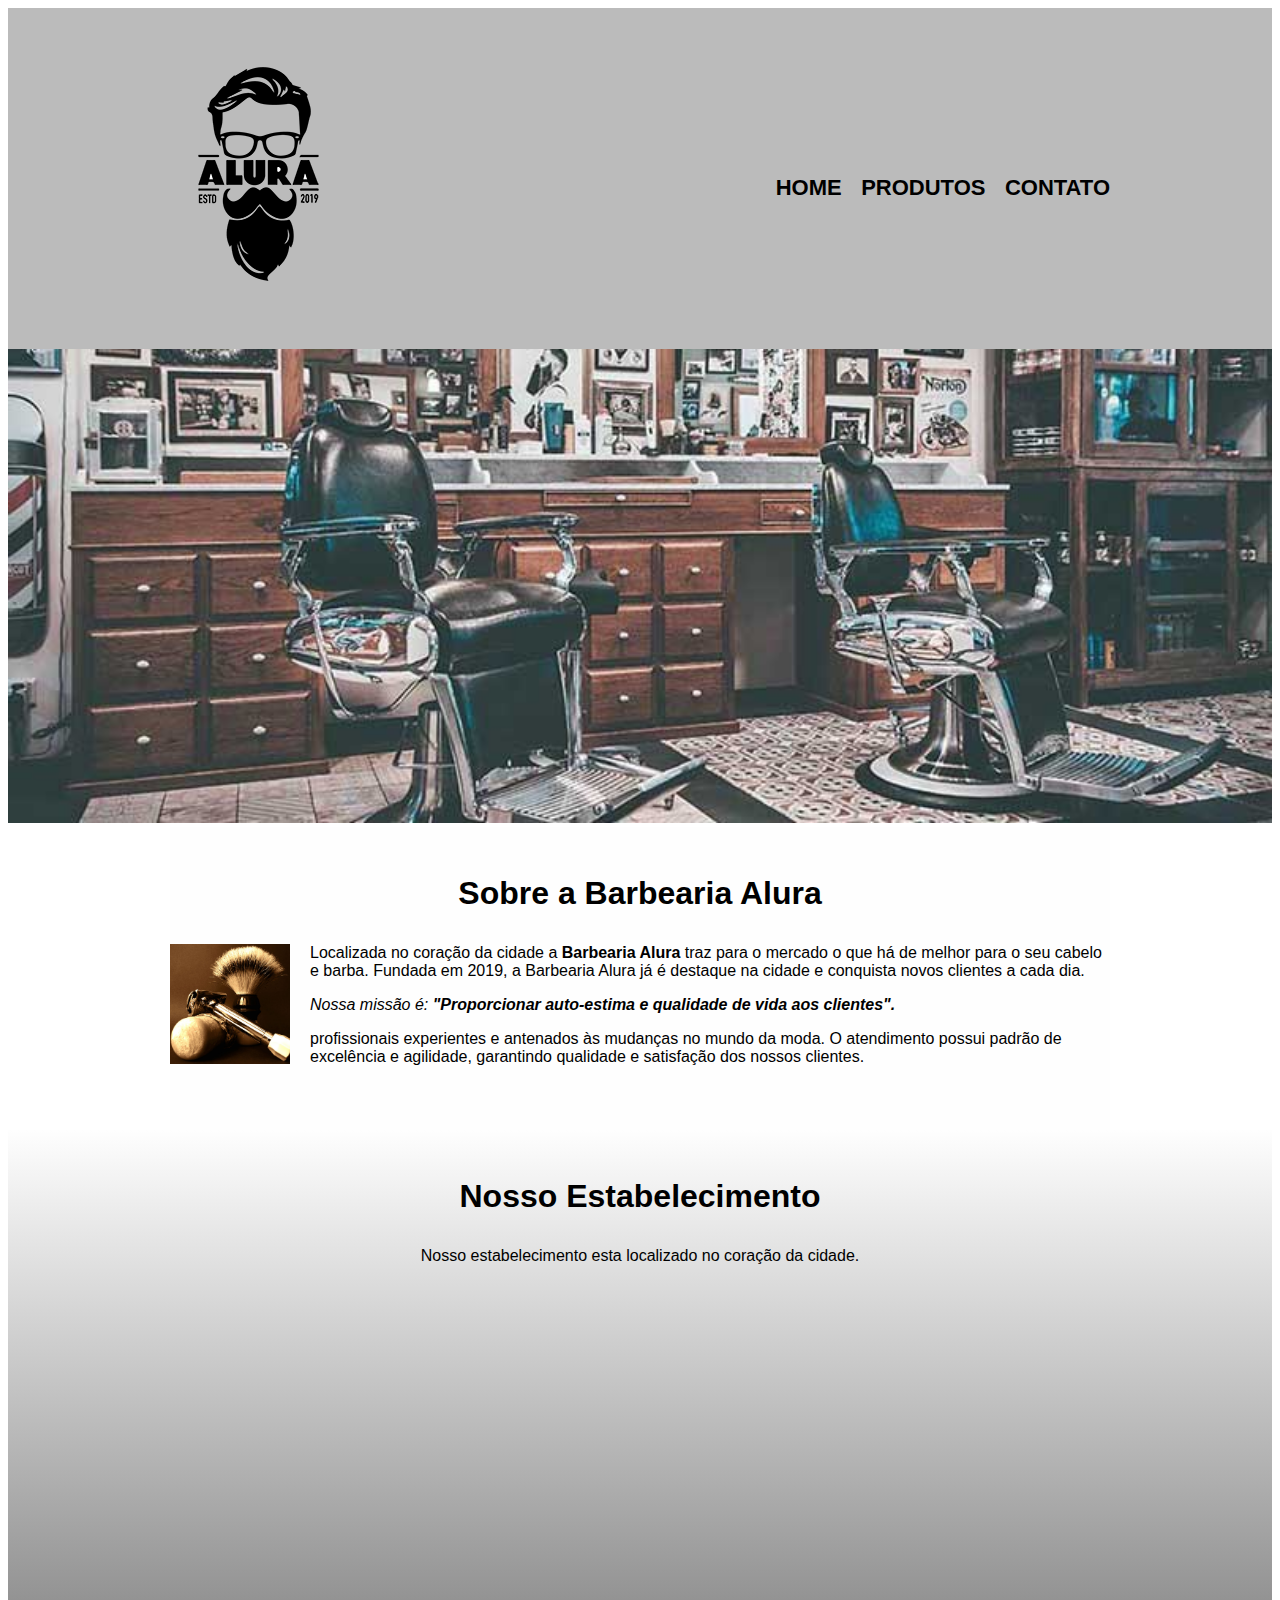
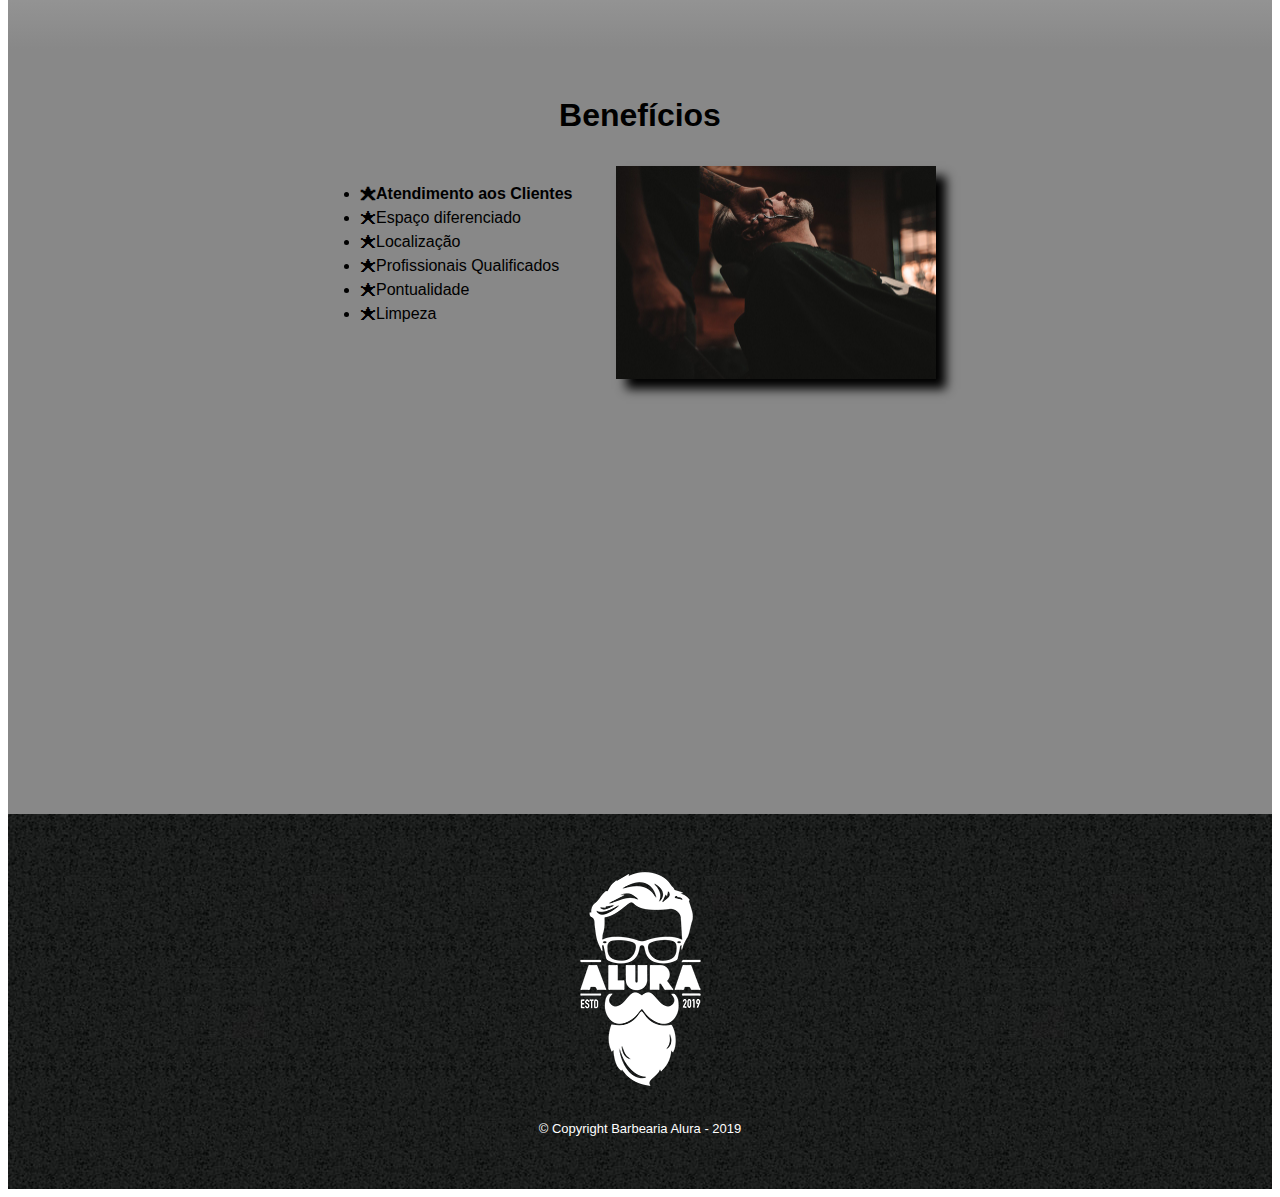
<file: index.html>
<!DOCTYPE html>
<html lang="pt-br">
	<head>
		<meta charset="UTF-8">
		<meta name="viewport" content="width=device-width">
		<title>Barbearia Alura</title>

		<link rels="stylesheet" href="reset.css">
		<link rel="stylesheet" href="style.css">
		<link rel="preconnect" href="https://fonts.googleapis.com">
		<link rel="preconnect" href="https://fonts.gstatic.com" crossorigin>
		<link href="https: //fonts.googleapis.com/css2? family= Montserrat:wght@100 & display=swap" rel="stylesheet">

	</head>
	<body>

		<header>

			<div class="caixa">
				<h1><img src="logo.png"></h1>

				<nav>
					<ul>
						<li><a href="index.html">Home</a></li>
						<li><a href="produtos.html">Produtos</a></li>
						<li><a href="contato.html">Contato</a></li>
					</ul>
				</nav>
			</div>
		</header>

		<img class="banner" src="banner.jpg">
		
		<main>
			<section class="principal">
				<h2 class="titulo-principal">Sobre a Barbearia Alura</h2>

				<img class="utensilios" src="utensilios.jpg" alt="Utensílios de um barbeiro.">

				<p>Localizada no coração da cidade a <strong>Barbearia Alura</strong> traz para o mercado o que há de melhor para o seu cabelo e barba. Fundada em 2019, a Barbearia Alura já é destaque na cidade e conquista novos clientes a cada dia.</p>

				<p id="missao"><em>Nossa missão é: <strong>"Proporcionar auto-estima e qualidade de vida aos clientes".</strong></em></p>

				<p> profissionais experientes e antenados às mudanças no mundo da moda. O atendimento possui padrão de excelência e agilidade, garantindo qualidade e satisfação dos nossos clientes.</p>
			</section>

			<section class="mapa">
				<div class="mapa-conteudo">
					<h3 class="titulo-principal">Nosso Estabelecimento</h3>
					<p>Nosso estabelecimento esta localizado no coração da cidade.</p>
					<iframe src="https://www.google.com/maps/embed?pb=!1m18!1m12!1m3!1d117027.40979835314!2d-46.721754641796885!3d-23.5646162!2m3!1f0!2f0!3f0!3m2!1i1024!2i768!4f13.1!3m3!1m2!1s0x94ce59541c6c79c3%3A0x36b90a85f0f8cb33!2sGrupo%20Alura!5e0!3m2!1spt-BR!2sbr!4v1643660178627!5m2!1spt-BR!2sbr" width="100%" height="300" style="border:0;" allowfullscreen="" loading="lazy"></iframe>
				</div>
			</section>

			<section class="beneficios">
				<h3 class="titulo-principal">Benefícios</h3>

				<div class="conteudo-beneficios">
				    <ul class="lista-beneficios">
				        <li class="itens">Atendimento aos Clientes</li>
				        <li class="itens">Espaço diferenciado</li>
				        <li class="itens">Localização</li>
				        <li class="itens">Profissionais Qualificados</li>
				        <li class="itens">Pontualidade</li>
				        <li class="itens">Limpeza</li>
				    </ul><img src="beneficios.jpg" class="imagem-beneficios">
				</div>

				<div class="video">
					<iframe width="100%" height="315" src="https://www.youtube.com/embed/wcVVXUV0YUY" title="YouTube video player" frameborder="0" allow="accelerometer; autoplay; clipboard-write; encrypted-media; gyroscope; picture-in-picture" allowfullscreen></iframe>
				</div>

			</section>
		</main>
		<footer>
			<img src="logo-branco.png">
			<p class="copyright">&copy; Copyright Barbearia Alura - 2019</p>
		</footer>
	</body>
</html>
</file>
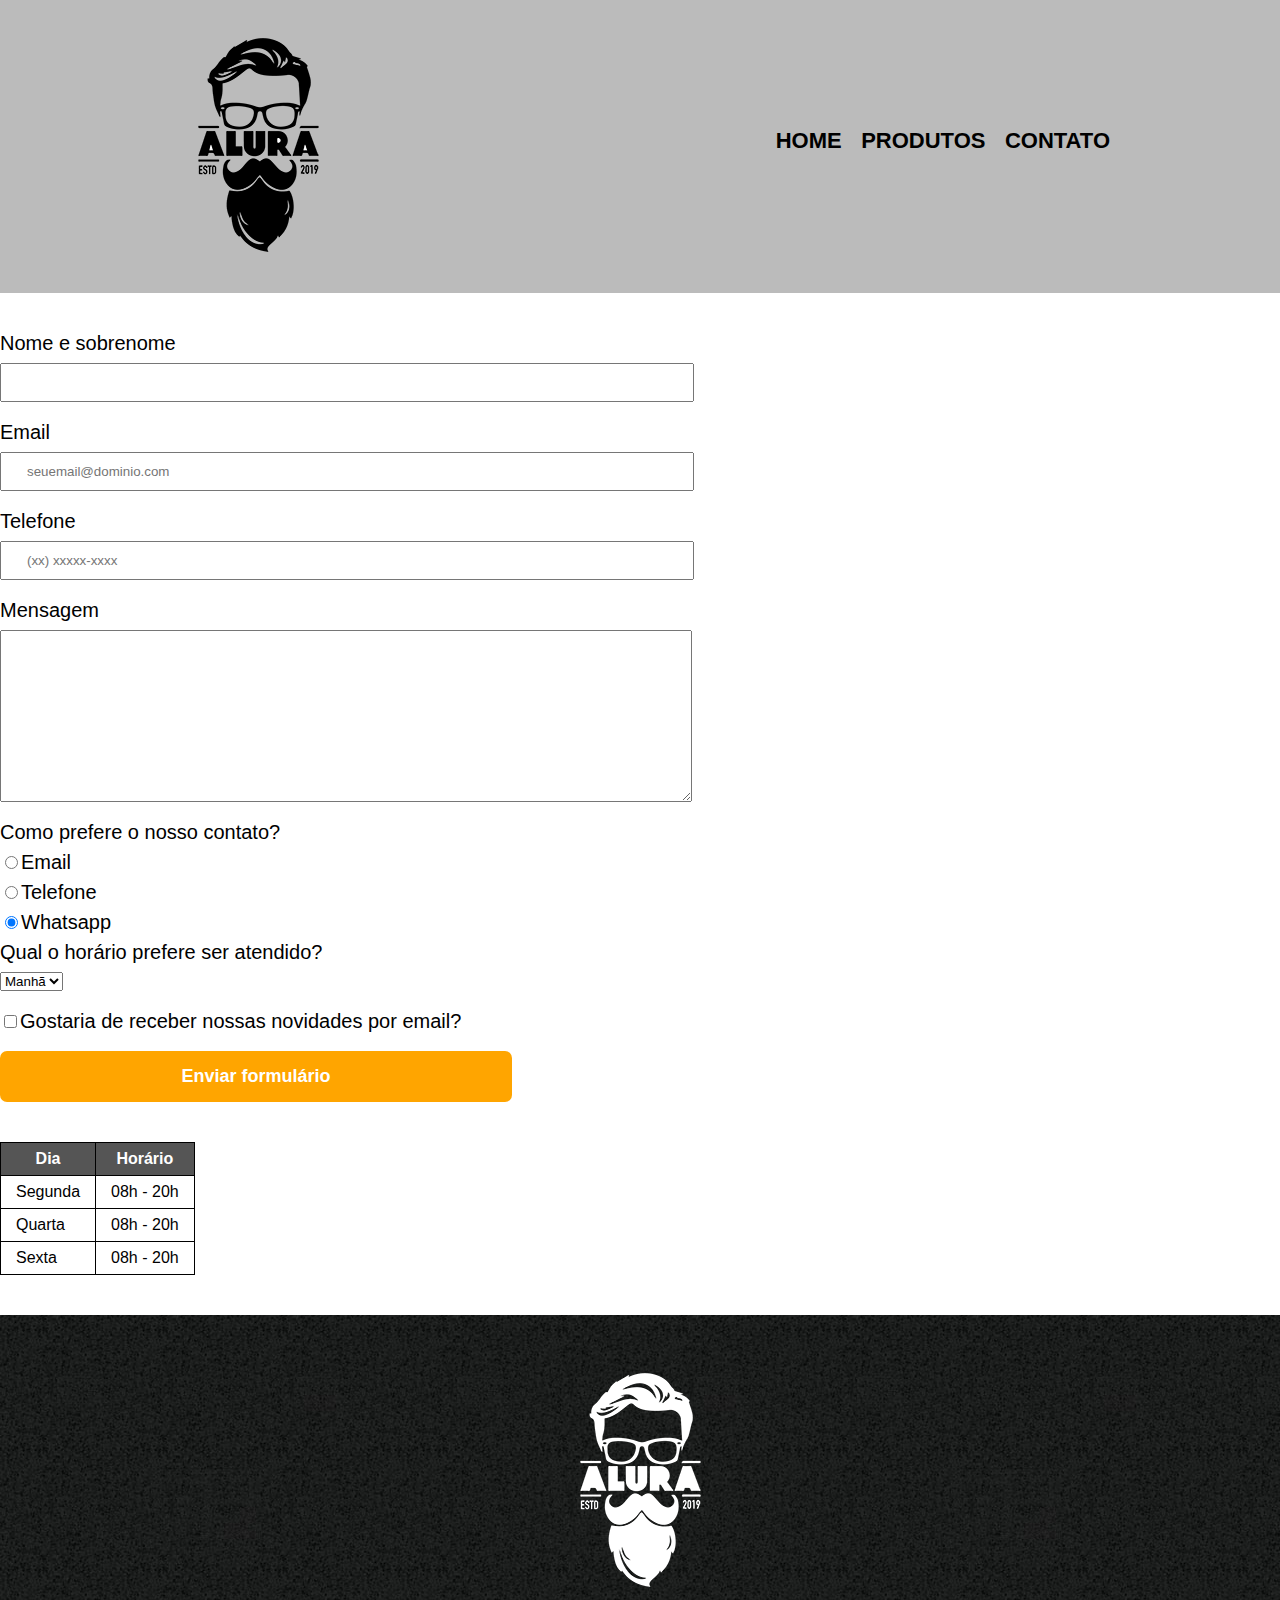
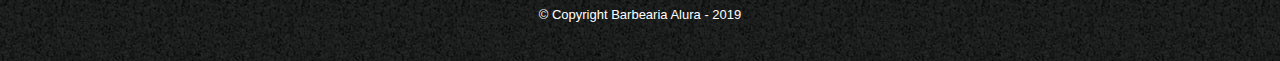
<file: contato.html>
<!DOCTYPE html>
<html>
	<head>
		<meta charset="UTF-8">
		<title>Contato - Barbearia Alura</title>

		<link rel="stylesheet" href="reset.css">
		<link rel="stylesheet" href="style.css">
	</head>
	<body>
		<header>
			<div class="caixa">
				<h1><img src="logo.png" alt="Logo da Barbearia Alura"></h1>

				<nav>
					<ul>
						<li><a href="index.html">Home</a></li>
						<li><a href="produtos.html">Produtos</a></li>
						<li><a href="contato.html">Contato</a></li>
					</ul>
				</nav>
			</div>
		</header>

		<main>
			<form>
				<label for="nomesobrenome">Nome e sobrenome</label>
				<input type="text" id="nomesobrenome" class="input-padrao" required>

				<label for="email">Email</label>
				<input type="text" id="email" class="input-padrao" required placeholder="seuemail@dominio.com">

				<label for="telefone">Telefone</label>
				<input type="text" id="telefone" class="input-padrao" required placeholder="(xx) xxxxx-xxxx">

				<label for="mensagem">Mensagem</label>
				<textarea cols="30" rows="10" id="mensagem" class="input-padrao" required></textarea>

				<fieldset>
					<legend>Como prefere o nosso contato?</legend>
					<label for=radio-email><input type="radio" name="contato" value="email" id="radio-email">Email</label>
					
					<label for="radio-telefone"><input type="radio" name="contato" value="telefone" id="radio-telefone">Telefone</label>

					<label for="radio-whatsapp"><input type="radio" name="contato" value="Whatsapp" id="radio-whatsapp" checked>Whatsapp</label>
					
				</fieldset>

				<fildset>
					<legend>Qual o horário prefere ser atendido?</legend>
					<select>
						<option>Manhã</option>
						<option>Tarde</option>
						<option>Noite</option>
					</select>
				</fildset>
				<label class="checkbox"><input type="checkbox">Gostaria de receber nossas novidades por email?</label>
				<input type="submit" value="Enviar formulário" class="enviar">
			</form>

			<table>
				<thead>
					<tr>
						<th>Dia</th>
						<th>Horário</th>
					</tr>
				</thead>
				<tbody>
					<tr>
						<td>Segunda</td>
						<td>08h - 20h</td>
					</tr>
					<tr>
						<td>Quarta</td>
						<td>08h - 20h</td>
					</tr>
					<tr>
						<td>Sexta</td>
						<td>08h - 20h</td>
					</tr>
				</tbody>
			</table>
		</main>

		</footer>
	</body>
</html>
<footer>
			<img src="logo-branco.png" alt="Logo da Barbearia Alura">
			<p class="copyright">&copy; Copyright Barbearia Alura - 2019</p>
		</footer>
	</body>
</html>
</file>
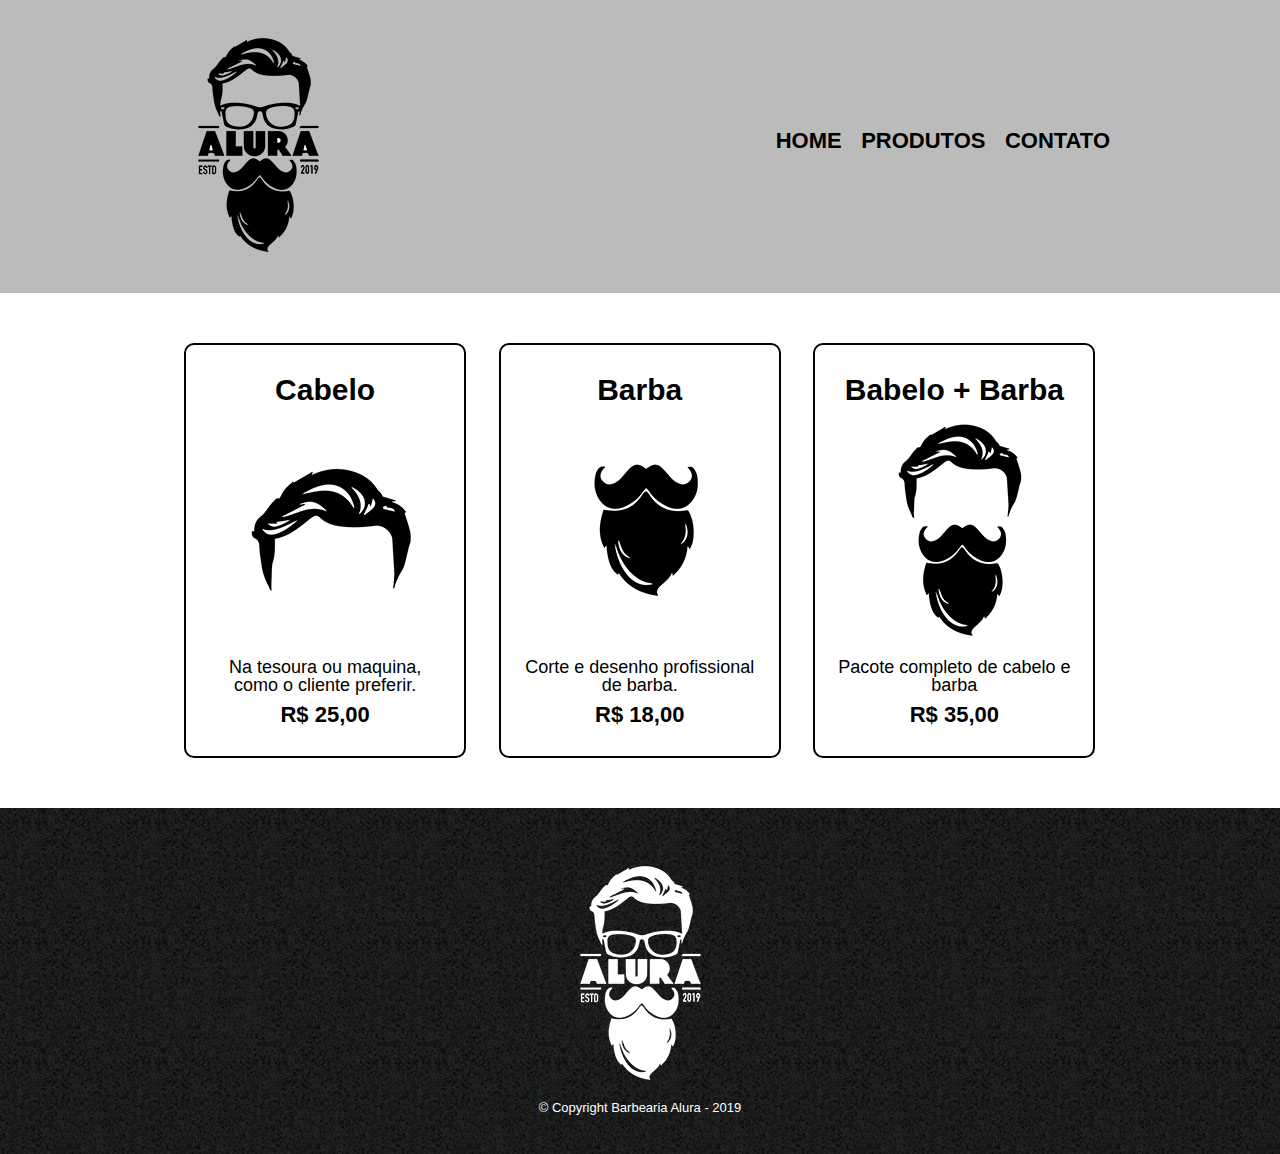
<file: produtos.html>
<!DOCTYPE html>
<html>
	<head>
		<meta charset="UTF-8">
		<title>Produtos - Barbearia Alura</title>

		<link rel="stylesheet" href="reset.css">
		<link rel="stylesheet" href="style.css">
	</head>
	<body>
		<header>
			<div class="caixa">
				<h1><img src="logo.png"></h1>

				<nav>
					<ul>
						<li><a href="index.html">Home</a></li>
						<li><a href="produtos.html">Produtos</a></li>
						<li><a href="contato.html">Contato</a></li>
					</ul>
				</nav>
			</div>
		</header>

		<main>
			<ul class="produtos">
				<li>
					<h2>Cabelo</h2>
					<img src="cabelo.jpg">
					<p class="produto-descricao">Na tesoura ou maquina, como o cliente preferir.</p>
					<p class="produto-preco">R$ 25,00</p>
				</li>	
				<li>
					<h2>Barba</h2>
					<img src="barba.jpg">
					<p class="produto-descricao">Corte e desenho profissional de barba.</p>
					<p class="produto-preco">R$ 18,00</p>
				</li>
				<li>
					<h2>Babelo + Barba</h2>
					<img src="cabelo+barba.jpg">
					<p class="produto-descricao">Pacote completo de cabelo e barba</p>
					<p class="produto-preco">R$ 35,00</p>
				</li>
			</ul>
		</main>

		<footer>
			<img src="logo-branco.png">
			<p class="copyright">&copy; Copyright Barbearia Alura - 2019</p>
		</footer>
	</body>
</html>
</file>
<file: style.css>
body {
    font-family: 'Montserrat', sans-serif;
}

header {

	background: #BBBBBB;
	padding: 20px 0;
}

.caixa {
	position: relative;
	width: 940px;
	margin: 0 auto;
}

nav {

	position: absolute;
	top: 110px;
	right: 0;
}

nav li {

	display: inline;
	margin: 0 0 0 15px;
}

nav a {
	text-transform: uppercase;
	color: #000000;
	font-weight: bold;
	font-size: 22px;
	text-decoration: none;
}

nav a:hover {
	color:  #C78C19;
	text-decoration: underline;
}

.produtos{

	width: 940px;
	margin: 0 auto;
	padding: 50px 0;
}

.produtos li:hover {
	border-color: #C78C19;
}

.produtos li:active{
	border-color: #088C19;
}

.produtos li:hover h2 {
	font-size: 35px;
}

.produtos li {

	display: inline-block;
	text-align: center;
	width: 30%;
	vertical-align: top;
	margin: 0 1.5%;
	padding: 30px 20px;
	box-sizing: border-box;
	border: 2px solid #000000;
	border-radius: 10px;
}

.produtos h2{
	font-size: 30px;
	font-weight: bold;
}

.produto-descricao {
	font-size: 18px;
}

.produto-preco {
	font-size: 22px;
	font-weight: bold;
	margin-top: 10px;
}

footer {
	text-align: center;
	background: url("bg.jpg");
	padding: 40px 0;
}

.copyright {
	color: #FFFFFF;
	font-size: 13px;
	margin-top: 20px 0 0;
}

form {
	margin: 40px 0;
}

form label, form legend {
	display: block;
	font-size: 20px;
	margin: 0 0 10px;
}

.input-padrao {
	display: block;
	margin: 0 0 20px;
	padding: 10px 25px;
	width: 50%;
}

.checkbox{
	margin: 20px 0;
}

.enviar{
	width: 40%;
	padding: 15px 0;
	background: orange;
	color: white;
	font-weight: bold;
	font-size: 18px;
	border: none;
	border-radius: 7px;
	transition: 1s all;
	cursor: pointer;
}

.enviar:hover {
	background: darkorange;
	transform: scale(1.2);
}

table {
	margin: 20px 0 40px;
}

thead {
	background: #555555;
	color: white;
	font-weight: bold;
}

td, th {
	border: 1px solid #000000;
	padding: 8px 15px;
}

/*	css da página inicial*/
.banner {
	width: 100%;

}
.titulo-principal {
	text-align: center;
	font-size: 2em;
	margin: 0 0 1em;
	clear: left;
}

.titulo-principal:first-letter {
	font-weight: bold;
}

.principal {
	padding: 3em 0;
	background: #FEFEFE;
	width: 940px;
	margin: 0 auto;
}

.principal p {
	margin: 0 0 1em;
}

.principal strong {
	font-weight: bold;
}

.principal em {
	font-style: italic;
}

.utensilios {
	width: 120px;
	float: left;
	margin: 0 20px 20px 0;
}

.mapa {
	padding: 3em 0;
	background: linear-gradient(#FEFEFE, #888888);
}

.mapa-conteudo {
	width: 940px;
	margin: 0 auto;
}

.mapa p {
	margin: 0 0 2em;
	text-align: center;
}

.beneficios {
	padding: 3em 0;
	background: #888888;
}

.conteudo-beneficios {
	width: 640px;
	margin: 0 auto;
}

.lista-beneficios{
	width: 40%;
	display: inline-block;
	vertical-align: top;
}

.itens {
	line-height: 1.5;
}

.itens:first-child{
	font-weight: bold;
}

.itens:before {
	content: "🟊";
}

.imagem-beneficios {
	width: 50%;
	opacity: 1;
	transition: 400ms;
	box-shadow: 10px 10px 10px #000000;

}

.imagem-beneficios:hover {
	opacity: 0.3;
}

.video {
	width: 560px;
	margin: 2em auto;
}

@media screen and (max-width: 480px) {
	.caixa, .principal, .conteudo-beneficios, .mapa-conteudo, .video {
		width: auto;
	}

	h1 {
	text-align: center;
	}
	nav {
		position: static;
	}

	.lista-beneficios, .imagem-beneficios {
		width: 100%;
	}
}
</file>
